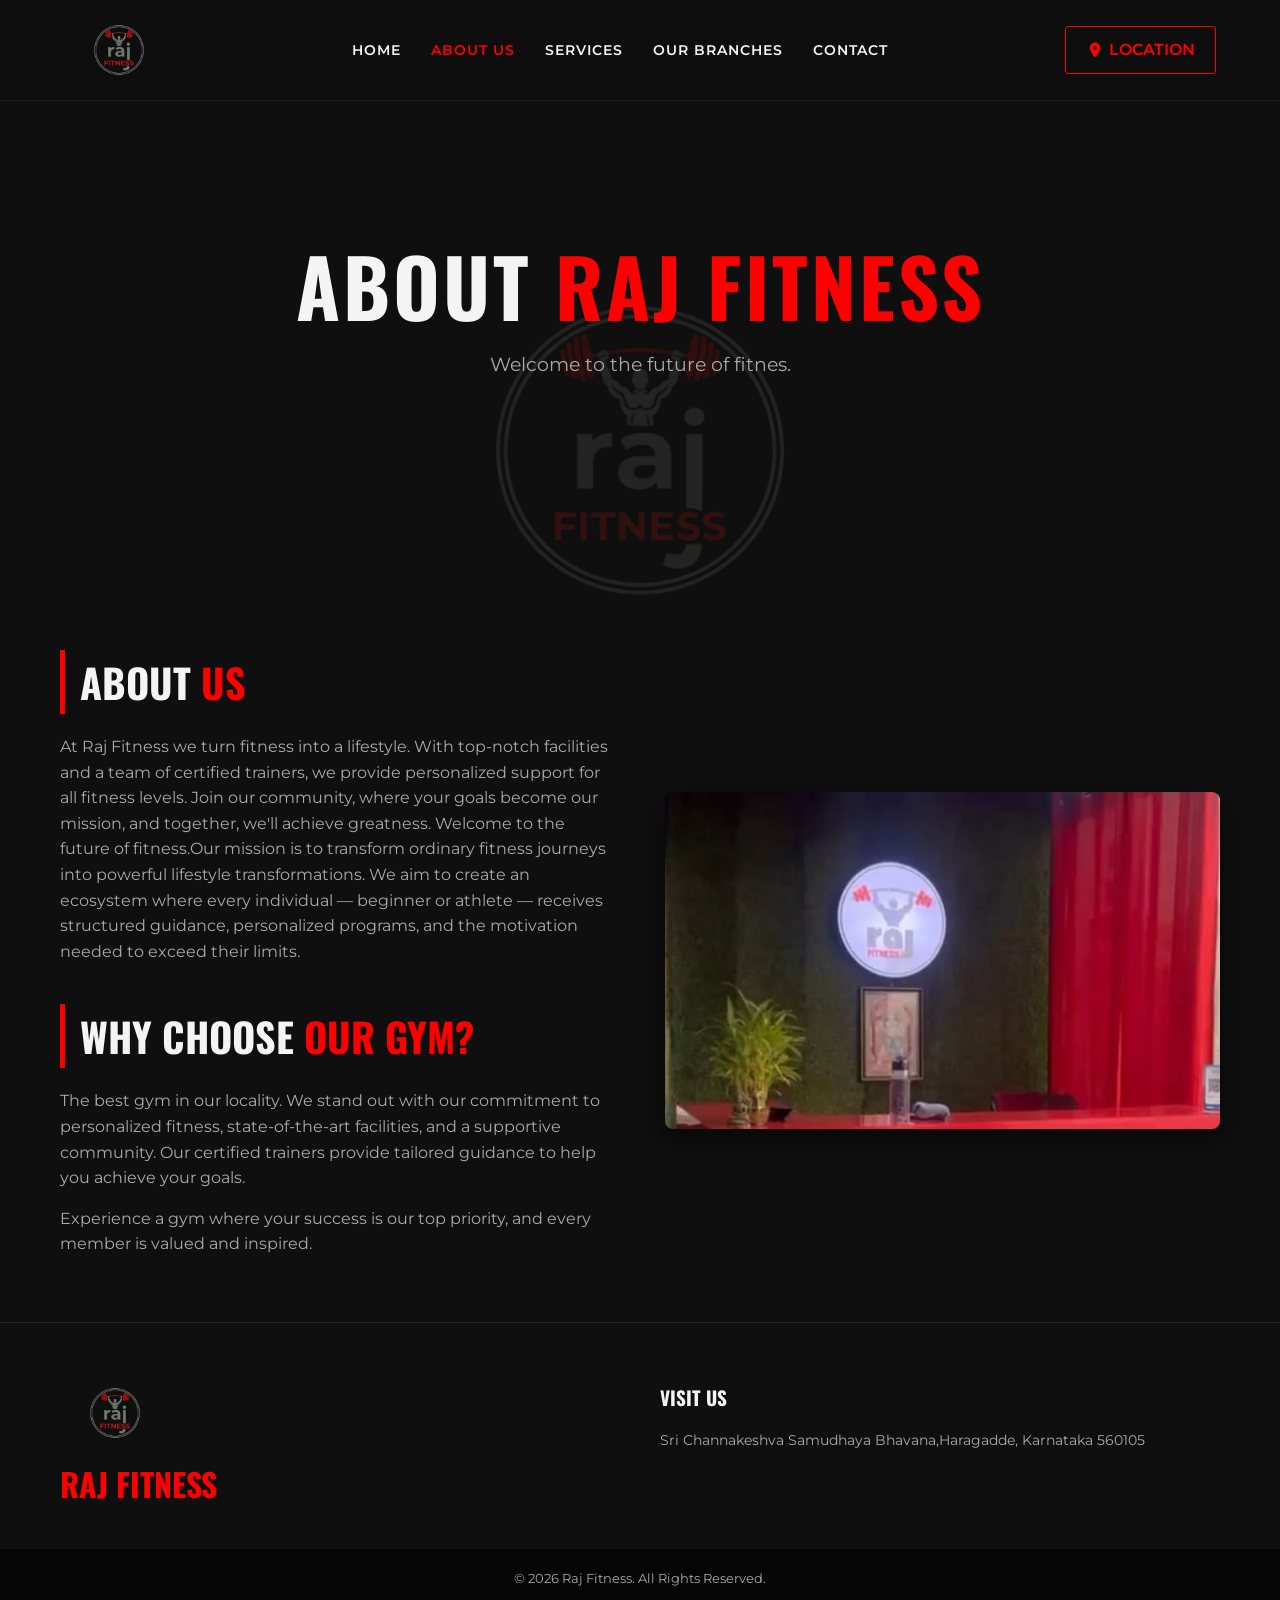
<file: about.html>
<!DOCTYPE html>
<html lang="en">
<head>
    <meta charset="UTF-8">
    <meta name="viewport" content="width=device-width, initial-scale=1.0">
    <title>About Us | Raj Fitness</title>
    <link href="https://fonts.googleapis.com/css2?family=Montserrat:wght@400;600;800&family=Oswald:wght@500;700&display=swap" rel="stylesheet">
    <link rel="stylesheet" href="style.css">
</head>
<body>

    <div style="position: fixed; top: 0; left: 0; width: 100vw; height: 100vh; background: url('rajlogo1.png') no-repeat center center; background-size: 50%; opacity: 0.2; z-index: -1; pointer-events: none;"></div>

    <nav class="navbar">
        <div class="logo">
            <a href="index.html">
                <img src="rajlogo1.png" alt="RAJ FITNESS Logo" class="nav-logo">
            </a>
        </div>
        <ul class="nav-links">
            <li><a href="index.html">Home</a></li>
            <li><a href="about.html" class="active">About Us</a></li>
            <li><a href="services.html">Services</a></li>
             <li><a href="branches.html">Our Branches</a></li>
            <li><a href="contact.html">Contact</a></li>
        </ul>
        <a href="contact.html#gym-location" class="btn-nav" style="display: flex; align-items: center; gap: 5px;">
            <svg width="18" height="18" fill="currentColor" viewBox="0 0 24 24"><path d="M12 2C8.13 2 5 5.13 5 9c0 5.25 7 13 7 13s7-7.75 7-13c0-3.87-3.13-7-7-7zm0 9.5c-1.38 0-2.5-1.12-2.5-2.5s1.12-2.5 2.5-2.5 2.5 1.12 2.5 2.5-1.12 2.5-2.5 2.5z"/></svg>
            Location
        </a>
    </nav>

    <header id="hero" style="height: 60vh; position: relative; background: transparent !important;">
        <div class="hero-content" style="position: relative; z-index: 2;">
            <h1 class="glitch-text">ABOUT <span>Raj Fitness</span></h1>
            <p>Welcome to the future of fitnes.</p>
        </div>
    </header>

    <section class="section-padding" style="background: transparent !important;">
        <div class="container about-grid">
            <div class="about-text">
                <h2>ABOUT <span>US</span></h2>
                <p>At Raj Fitness we turn fitness into a lifestyle. With top-notch facilities and a team of certified trainers, we provide personalized support for all fitness levels. Join our community, where your goals become our mission, and together, we'll achieve greatness. Welcome to the future of fitness.Our mission is to transform ordinary fitness journeys into powerful lifestyle transformations. We aim to create an ecosystem where every individual — beginner or athlete — receives structured guidance, personalized programs, and the motivation needed to exceed their limits.</p>
                
                <h2 class="mt-2">WHY CHOOSE <span>OUR GYM?</span></h2>
                <p>The best gym in our locality. We stand out with our commitment to personalized fitness, state-of-the-art facilities, and a supportive community. Our certified trainers provide tailored guidance to help you achieve your goals.</p>
                <p>Experience a gym where your success is our top priority, and every member is valued and inspired.</p>
            </div>
            
            <div class="about-image">
                <img src="ab.jpeg" alt="Raj Fitness" class="team-img">
            </div>
        </div>
    </section>

    <footer id="contact">
        <div class="container footer-content">
            <div class="footer-brand">
                <img src="rajlogo1.png" alt="KRATOS Logo" style="height: 60px; margin-bottom: 15px;">
                <h2>RAJ FITNESS</h2>
            </div>
            <div class="footer-address">
                <h3>Visit Us</h3>
                <p>Sri Channakeshva Samudhaya Bhavana,Haragadde, Karnataka 560105</p>
            </div>
    
        </div>
        <div class="footer-bottom">
            <p>&copy; 2026 Raj Fitness. All Rights Reserved.</p>
        </div>
    </footer>

</body>
</html>
</file>
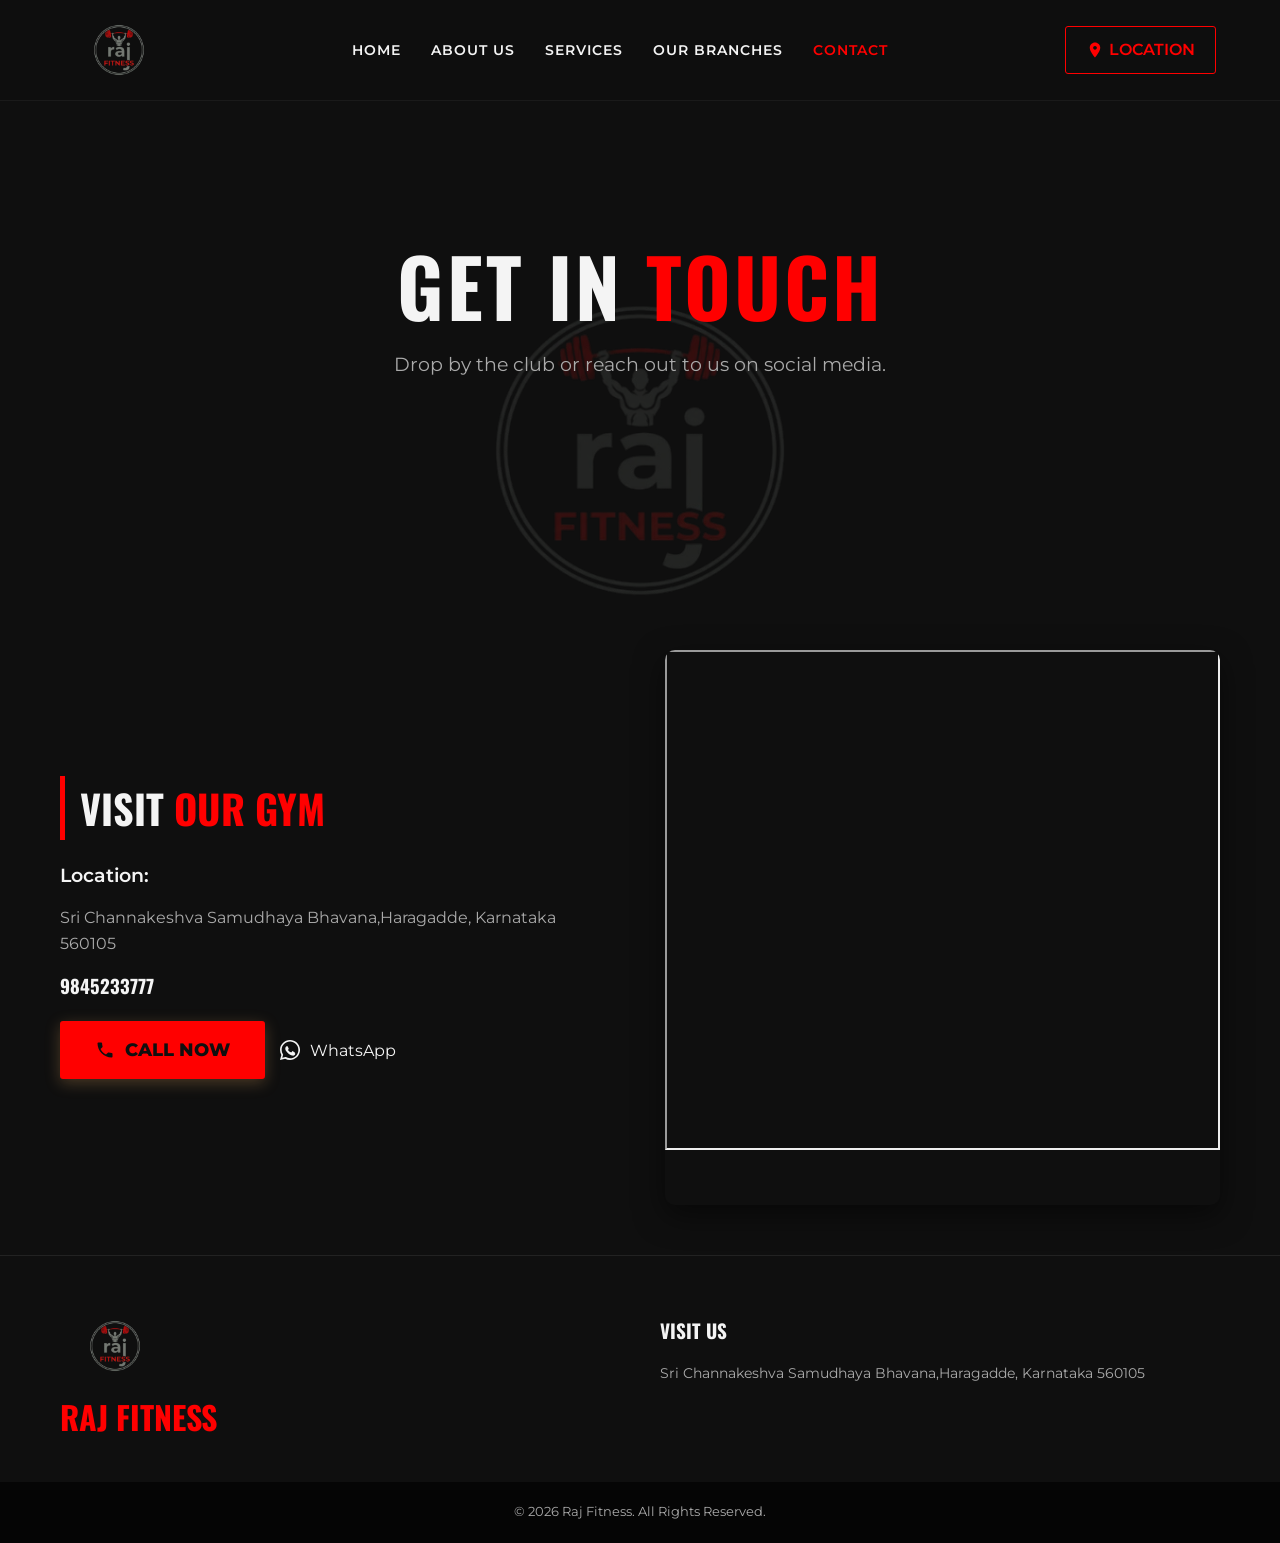
<file: contact.html>
<!DOCTYPE html>
<html lang="en">
<head>
    <meta charset="UTF-8">
    <meta name="viewport" content="width=device-width, initial-scale=1.0">
    <title>Contact Us | Raj Fitness</title>
    <link href="https://fonts.googleapis.com/css2?family=Montserrat:wght@400;600;800&family=Oswald:wght@500;700&display=swap" rel="stylesheet">
    <link rel="stylesheet" href="style.css">
</head>
<body>

    <div style="position: fixed; top: 0; left: 0; width: 100vw; height: 100vh; background: url('rajlogo1.png') no-repeat center center; background-size: 50%; opacity: 0.2; z-index: -1; pointer-events: none;"></div>

    <nav class="navbar">
        <div class="logo">
            <a href="index.html">
                <img src="rajlogo1.png" alt="KRATOS Logo" class="nav-logo">
            </a>
        </div>
        <ul class="nav-links">
            <li><a href="index.html">Home</a></li>
            <li><a href="about.html">About Us</a></li>
            <li><a href="services.html">Services</a></li>
             <li><a href="branches.html">Our Branches</a></li>
            <li><a href="contact.html" class="active">Contact</a></li>
        </ul>
        <a href="contact.html#gym-location" class="btn-nav" style="display: flex; align-items: center; gap: 5px;">
            <svg width="18" height="18" fill="currentColor" viewBox="0 0 24 24"><path d="M12 2C8.13 2 5 5.13 5 9c0 5.25 7 13 7 13s7-7.75 7-13c0-3.87-3.13-7-7-7zm0 9.5c-1.38 0-2.5-1.12-2.5-2.5s1.12-2.5 2.5-2.5 2.5 1.12 2.5 2.5-1.12 2.5-2.5 2.5z"/></svg>
            Location
        </a>
    </nav>

    <header id="hero" style="height: 60vh; position: relative; background: transparent !important;">
        <div class="hero-content" style="position: relative; z-index: 2;">
            <h1 class="glitch-text">GET IN <span>TOUCH</span></h1>
            <p>Drop by the club or reach out to us on social media.</p>
        </div>
    </header>

    <section class="section-padding" style="background: transparent !important;">
        <div class="container about-grid">
            <div class="about-text">
                <h2>VISIT <span>OUR GYM</span></h2>
                <p style="font-size: 1.2rem; color: var(--text-light); font-weight: 600;">Location:</p>
                <p>Sri Channakeshva Samudhaya Bhavana,Haragadde, Karnataka 560105<p></p>
                
                <h3> 9845233777</h3>
                
                <div style="display: flex; gap: 15px; margin-top: 20px; flex-wrap: wrap;">
                    <a href="tel:+919845233777" class="btn-primary" style="display: flex; align-items: center; gap: 10px;">
                        <svg width="20" height="20" fill="currentColor" viewBox="0 0 24 24"><path d="M6.62 10.79c1.44 2.83 3.76 5.14 6.59 6.59l2.2-2.2c.27-.27.67-.36 1.02-.24 1.12.37 2.33.57 3.57.57.55 0 1 .45 1 1V20c0 .55-.45 1-1 1-9.39 0-17-7.61-17-17 0-.55.45-1 1-1h3.5c.55 0 1 .45 1 1 0 1.25.2 2.45.57 3.57.11.35.03.74-.25 1.02l-2.2 2.2z"/></svg>
                        Call Now
                    </a>
                    <a href="https://wa.me/919845233777" class="btn-whatsapp" style="display: flex; align-items: center; gap: 10px;" target="_blank">
                        <svg width="20" height="20" fill="currentColor" viewBox="0 0 24 24"><path d="M12.031 0C5.394 0 .016 5.38.016 12.016c0 2.122.553 4.195 1.605 6.01L.004 24l6.115-1.604c1.765 1.006 3.767 1.536 5.912 1.536 6.637 0 12.016-5.38 12.016-12.016S18.668 0 12.031 0zm-.016 21.936c-1.802 0-3.567-.485-5.115-1.403l-.367-.217-3.804.997 1.015-3.708-.238-.378c-1.007-1.595-1.537-3.447-1.537-5.337 0-5.534 4.503-10.038 10.046-10.038 5.538 0 10.041 4.504 10.041 10.038 0 5.535-4.503 10.046-10.041 10.046zm5.518-7.546c-.302-.152-1.788-.883-2.065-.985-.276-.1-.477-.152-.678.151-.201.303-.78 1.01-.955 1.214-.175.204-.351.23-.653.078-1.512-.765-2.613-1.41-3.64-2.822-.224-.306.223-.284.664-.847.102-.128.152-.256.227-.408.075-.152.038-.28-.038-.432-.075-.151-.678-1.635-.928-2.24-.243-.59-.49-.51-.678-.52-.175-.01-.377-.01-.578-.01-.201 0-.528.076-.804.38-.276.303-1.054 1.03-1.054 2.513 0 1.482 1.08 2.916 1.231 3.118.151.204 2.126 3.245 5.148 4.549 1.956.845 2.76.758 3.264.634.618-.152 1.788-.731 2.039-1.438.251-.708.251-1.314.175-1.44-.076-.126-.276-.202-.578-.354z"/></svg>
                        WhatsApp
                    </a>
                </div>
            </div>
            
            <div class="about-image">
    <div class="map-container">
        <iframe 
            src="https://www.google.com/maps/embed?pb=!1m18!1m12!1m3!1d450730.58261896623!2d77.093306365625!3d12.765567100000009!2m3!1f0!2f0!3f0!3m2!1i1024!2i768!4f13.1!3m3!1m2!1s0x3bae69006aa54b8f%3A0xa6b27b86cc7447e9!2sRaj%20Fitness!5e1!3m2!1sen!2sin!4v1774154208318!5m2!1sen!2sin" 
            loading="lazy"
            referrerpolicy="no-referrer-when-downgrade">
        </iframe>
    </div>
</div>
    </section>

    <footer id="contact">
        <div class="container footer-content">
            <div class="footer-brand">
                <img src="rajlogo1.png" alt="KRATOS Logo" style="height: 60px; margin-bottom: 15px;">
                <h2> Raj fitness</h2>
            </div>
            <div class="footer-address">
                <h3>Visit Us</h3>
                <p>Sri Channakeshva Samudhaya Bhavana,Haragadde, Karnataka 560105</p>
            </div>
    
        </div>
        <div class="footer-bottom">
            <p>&copy; 2026 Raj Fitness. All Rights Reserved.</p>
        </div>
    </footer>

</body>
</html>

</body>
</html>
</file>
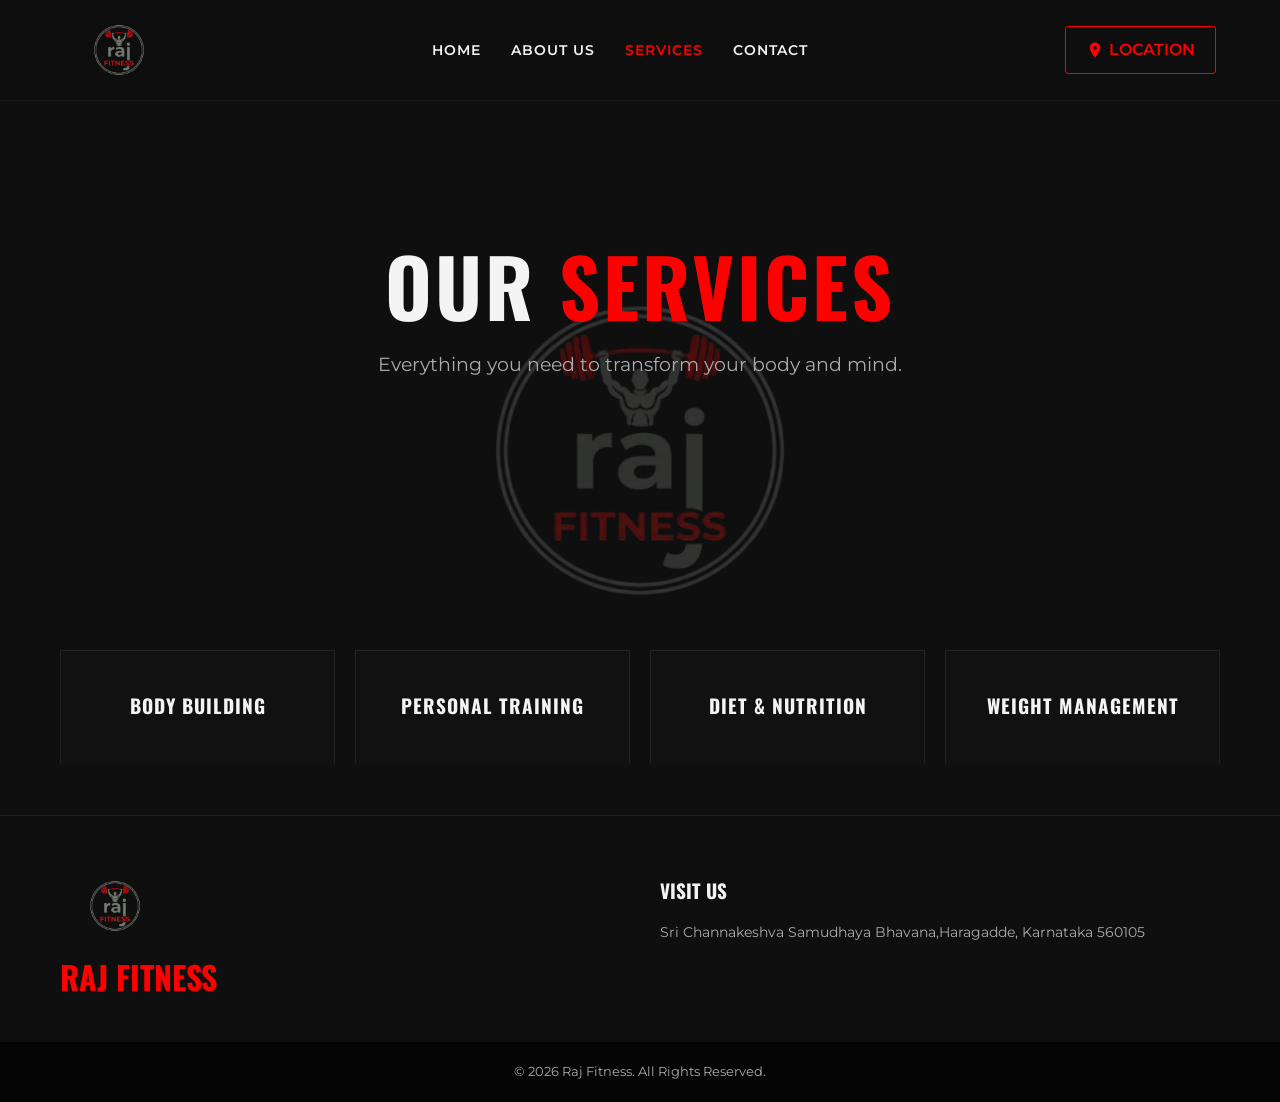
<file: services.html>
<!DOCTYPE html>
<html lang="en">
<head>
    <meta charset="UTF-8">
    <meta name="viewport" content="width=device-width, initial-scale=1.0">
    <title>Our Services | Raj Fitness</title>
    <link href="https://fonts.googleapis.com/css2?family=Montserrat:wght@400;600;800&family=Oswald:wght@500;700&display=swap" rel="stylesheet">
    <link rel="stylesheet" href="style.css">
</head>
<body>

    <div style="position: fixed; top: 0; left: 0; width: 100vw; height: 100vh; background: url('rajlogo1.png') no-repeat center center; background-size: 50%; opacity: 0.35; z-index: -1; pointer-events: none;"></div>

    <nav class="navbar">
        <div class="logo">
            <a href="index.html">
                <img src="rajlogo1.png" alt="RAJ Fitness Logo" class="nav-logo">
            </a>
        </div>
        <ul class="nav-links">
            <li><a href="index.html">Home</a></li>
            <li><a href="about.html">About Us</a></li>
            <li><a href="services.html" class="active">Services</a></li>
            <li><a href="contact.html">Contact</a></li>
        </ul>
        <a href="contact.html#gym-location" class="btn-nav" style="display: flex; align-items: center; gap: 5px;">
            <svg width="18" height="18" fill="currentColor" viewBox="0 0 24 24"><path d="M12 2C8.13 2 5 5.13 5 9c0 5.25 7 13 7 13s7-7.75 7-13c0-3.87-3.13-7-7-7zm0 9.5c-1.38 0-2.5-1.12-2.5-2.5s1.12-2.5 2.5-2.5 2.5 1.12 2.5 2.5-1.12 2.5-2.5 2.5z"/></svg>
            Location
        </a>
    </nav>

    <header id="hero" style="height: 60vh; position: relative; background: transparent !important;">
        <div class="hero-content" style="position: relative; z-index: 2;">
            <h1 class="glitch-text">OUR <span>SERVICES</span></h1>
            <p>Everything you need to transform your body and mind.</p>
        </div>
    </header>

    <section class="section-padding" style="background: transparent !important;">
        <div class="container">
            <div class="services-grid">
            
                <a href="bodybuilding.html" class="service-card"><h3>Body Building</h3></a>
                <a href="personal-training.html" class="service-card"><h3>Personal Training</h3></a>
                <a href="diet-nutrition.html" class="service-card"><h3>Diet & Nutrition</h3></a>
                <a href="weight-management.html" class="service-card"><h3>Weight Management</h3></a>
               
            </div>
        </div>
    </section>
 <footer id="contact">
        <div class="container footer-content">
            <div class="footer-brand">
                <img src="rajlogo1.png" alt="KRATOS Logo" style="height: 60px; margin-bottom: 15px;">
                <h2>RAJ FITNESS</h2>
            </div>
            <div class="footer-address">
                <h3>Visit Us</h3>
                <p>Sri Channakeshva Samudhaya Bhavana,Haragadde, Karnataka 560105</p>
            </div>
    
        </div>
        <div class="footer-bottom">
            <p>&copy; 2026 Raj Fitness. All Rights Reserved.</p>
        </div>
    </footer>

</body>
</html>
</file>
<file: style.css>
/* --- Global Reset & Variables --- */
:root {
    --bg-dark: #0f0f0f;
    --bg-darker: #050505;
    --kratos-gold: red; 
    --kratos-gold-hover: #b8485b;
    --text-light: #f4f4f4;
    --text-muted: #aaaaaa;
    --font-heading: 'Oswald', sans-serif;
    --font-body: 'Montserrat', sans-serif;
}

* {
    margin: 0;
    padding: 0;
    box-sizing: border-box;
}

html, body {
    scroll-behavior: smooth;
    overflow-x: hidden; /* Strictly prevents side-scrolling */
    width: 100%;
}

body {
    background-color: var(--bg-dark);
    color: var(--text-light);
    font-family: var(--font-body);
    line-height: 1.6;
}

h1, h2, h3 {
    font-family: var(--font-heading);
    text-transform: uppercase;
}

span {
    color: var(--kratos-gold);
}

a {
    text-decoration: none;
    color: var(--text-light);
    transition: 0.3s ease;
}

/* Ensure NO media ever breaks out of its container */
img, iframe, video {
    max-width: 100%;
    height: auto;
    display: block;
}

/* --- Layout Utilities --- */
.container {
    max-width: 1200px;
    margin: 0 auto;
    padding: 0 20px;
}

.section-padding {
    padding: 100px 0;
}

.text-center { text-align: center; }
.mt-2 { margin-top: 40px; }
.dark-bg { background-color: var(--bg-darker); }

/* --- Navigation --- */
.navbar {
    display: flex;
    justify-content: space-between;
    align-items: center;
    padding: 20px 5%;
    background: rgba(15, 15, 15, 0.95);
    position: fixed;
    width: 100%;
    top: 0;
    z-index: 1000;
    border-bottom: 1px solid rgba(255,255,255,0.05);
}

.logo h2 {
    font-size: 2rem;
    letter-spacing: 2px;
}

.nav-logo {
    height: 60px; 
    width: auto;
    display: block;
    transition: 0.3s ease;
}

.nav-logo:hover {
    transform: scale(1.05); 
}

.nav-links {
    display: flex;
    list-style: none;
    gap: 30px;
}

.nav-links a {
    font-weight: 600;
    font-size: 0.9rem;
    text-transform: uppercase;
    letter-spacing: 1px;
}

.nav-links a:hover, .nav-links a.active {
    color: var(--kratos-gold);
}

.btn-nav {
    border: 1px solid var(--kratos-gold);
    padding: 10px 20px;
    color: var(--kratos-gold);
    font-weight: 600;
    text-transform: uppercase;
    border-radius: 3px;
    transition: 0.3s ease;
}

.btn-nav:hover {
    background: var(--kratos-gold);
    color: var(--bg-dark);
}

/* --- Hero Section --- */
#hero {
    height: 100vh;
    display: flex;
    align-items: center;
    justify-content: center;
    text-align: center;
    padding: 0 20px;
    margin-top: 60px;
}

.hero-content h1 {
    font-size: 5rem;
    line-height: 1.1;
    margin-bottom: 20px;
    letter-spacing: 3px;
}

.hero-content p {
    font-size: 1.2rem;
    color: var(--text-muted);
    max-width: 600px;
    margin: 0 auto 40px auto;
}

.btn-primary {
    background: var(--kratos-gold);
    color: var(--bg-dark);
    padding: 15px 35px;
    font-size: 1.1rem;
    font-weight: 800;
    text-transform: uppercase;
    border-radius: 3px;
    box-shadow: 0 4px 15px rgba(212, 154, 91, 0.3);
    border: none;
    cursor: pointer;
    display: inline-block;
}

.btn-primary:hover {
    background: var(--kratos-gold-hover);
    box-shadow: 0 6px 20px rgba(212, 154, 91, 0.5);
    transform: translateY(-2px);
}

/* --- About Section & Sizing --- */
.about-grid {
    display: grid;
    grid-template-columns: 1fr 1fr;
    gap: 50px;
    align-items: center;
}

.about-text h2 {
    font-size: 2.5rem;
    margin-bottom: 20px;
    border-left: 5px solid var(--kratos-gold);
    padding-left: 15px;
}

.about-text p {
    color: var(--text-muted);
    margin-bottom: 15px;
    font-size: 1rem;
}

/* FIXED: Changed width from 150% to 100% to prevent mobile cutoff */
.team-img {
    width: 100%; 
    max-width: 600px; 
    height: auto;         
    display: block;
    margin: 0 auto;       
    border-radius: 8px;   
    box-shadow: 0 10px 30px rgba(0,0,0,0.5); 
}

/* FIXED: Changed width from 150% to 100% to prevent mobile cutoff */
.about-image video {
    width: 100%;
    max-width: 600px; 
    border-radius: 8px;
    box-shadow: 0 10px 30px rgba(0,0,0,0.5);
    display: block;
    margin: 0 auto;
}

/* --- Services Section --- */
.section-title {
    font-size: 3rem;
    margin-bottom: 60px;
}

.services-grid {
    display: grid;
    grid-template-columns: repeat(auto-fit, minmax(250px, 1fr));
    gap: 20px;
}

.service-card {
    background: #111;
    border: 1px solid #222;
    padding: 40px 20px;
    text-align: center;
    transition: 0.4s ease;
    cursor: pointer;
    border-bottom: 3px solid transparent;
}

.service-card h3 {
    font-size: 1.2rem;
    letter-spacing: 1px;
}

.service-card:hover {
    background: #1a1a1a;
    border-bottom: 3px solid var(--kratos-gold);
    transform: translateY(-10px);
    box-shadow: 0 10px 30px rgba(0,0,0,0.5);
}

/* --- Contact Form Styles --- */
.contact-form-container {
    background: #111;
    padding: 40px;
    border: 1px solid #222;
    border-top: 3px solid var(--kratos-gold);
    border-radius: 5px;
}

.booking-form input, 
.booking-form select {
    width: 100%;
    padding: 15px;
    margin-bottom: 20px;
    background: #1a1a1a;
    border: 1px solid #333;
    color: var(--text-light);
    font-family: var(--font-body);
    font-size: 1rem;
    border-radius: 3px;
    outline: none;
    transition: 0.3s ease;
}

.booking-form input:focus, 
.booking-form select:focus {
    border-color: var(--kratos-gold);
    box-shadow: 0 0 10px rgba(212, 154, 91, 0.2);
}

/* --- Footer --- */
footer {
    background: var(--bg-dark);
    border-top: 1px solid #222;
    padding-top: 60px;
}

.footer-content {
    display: grid;
    grid-template-columns: repeat(auto-fit, minmax(250px, 1fr));
    gap: 40px;
    margin-bottom: 40px;
}

.footer-brand h2 {
    color: var(--kratos-gold);
    font-size: 2rem;
}

.footer-address h3, .footer-social h3 {
    margin-bottom: 15px;
    font-size: 1.2rem;
}

.footer-address p, .footer-social p {
    color: var(--text-muted);
    font-size: 0.9rem;
}

.footer-bottom {
    text-align: center;
    padding: 20px;
    background: #050505;
    color: var(--text-muted);
    font-size: 0.8rem;
}

/* --- Bulletproof Scrolling Ticker --- */
.scrolling-ticker {
    background-color: lightgray; 
    padding: 15px 0;
    display: flex; 
    overflow: hidden;
    white-space: nowrap;
    font-family: var(--font-heading);
}

.ticker-content {
    display: flex;
    flex-shrink: 0; 
    min-width: 100%;
    justify-content: space-around;
    animation: scrollTicker 15s linear infinite; 
}

.ticker-content span {
    margin: 0 30px;
    font-size: 1.3rem;
    font-weight: 700;
    letter-spacing: 2px;
    color: #000000; 
}

@keyframes scrollTicker {
    0% { transform: translateX(0); }
    100% { transform: translateX(-100%); }
}

.scrolling-ticker:hover .ticker-content {
    animation-play-state: paused;
}


/* =========================================
   ULTRA-STRICT MOBILE RESPONSIVENESS FIXES
   ========================================= */

@media (max-width: 768px) {
    
    /* 1. Force the body to never scroll sideways */
    html, body {
        
        width: 100% !important;
        max-width: 100vw !important;
        position: relative;
    }
    
    /* 2. Compact the Navigation Bar */
    .navbar {
        flex-direction: column !important;
        padding: 10px !important;
        gap: 10px !important;
        text-align: center;
    }
    
    .nav-logo {
        height: 40px !important; 
        margin: 0 auto;
    }
.nav-links {
    display: flex !important;
    flex-wrap: nowrap !important;   /* force single line */
    justify-content: flex-start !important;
    gap: 12px !important;
    overflow-x: auto !important;
    padding: 0 10px !important;
    width: 100% !important;
}

.nav-links li {
    flex-shrink: 0 !important;
}

.nav-links a {
    white-space: nowrap !important;
    font-size: 10px !important;
}
    
    .btn-nav {
        display: none !important; /* Hide to save screen space */
    }

    /* 3. Fix the Scrolling Ticker overlap */
    .scrolling-ticker {
        margin-top: 95px !important; /* Perfect spacing below the new compact navbar */
    }

    /* 4. Tame the Hero Section & Graphic */
    #hero {
        padding: 50px 15px 30px !important; /* Overrides the massive inline padding */
    }

    .hero-content h1 {
        font-size: 2.5rem !important; /* Shrinks the massive 5.5rem text */
        letter-spacing: 2px !important;
        word-wrap: break-word !important;
    }

    .hero-content p {
        font-size: 0.95rem !important;
        padding: 0 5px !important;
    }

    /* 5. Stretch buttons for easy tapping */
    .btn-primary, .btn-whatsapp {
        padding: 12px 20px !important;
        font-size: 0.9rem !important;
        display: flex !important;
        justify-content: center !important;
        width: 100% !important; 
        box-sizing: border-box !important;
    }

    /* 6. Force Grids to Stack into 1 Column */
    .about-grid, .services-grid, .footer-content {
        display: flex !important;
        flex-direction: column !important;
        gap: 30px !important;
        text-align: center !important; 
        width: 100% !important;
    }

    .about-text h2 {
        border-left: none !important; 
        border-bottom: 3px solid var(--kratos-gold) !important; 
        display: inline-block !important;
        padding-left: 0 !important;
        padding-bottom: 8px !important;
    }

    /* 7. Bulletproof Media (Images, Videos, Maps) */
    /* Mobile Map Fix */
.map-container {
    max-width: 150% !important;
    aspect-ratio: 1 / 1 !important;
}

.map-container iframe {
    width: 150% !important;
    height: 600% !important;
}
    }

    /* Specific fix to stop map from being too tall */
    iframe {
        height: 500px !important;
    }

    .section-padding {
        padding: 50px 15px !important;
    }.about-image{
       width:100%;
       height:auto;
    }

/* --- Google Map Perfect Square --- */
.map-container {
    width: 100%;
    max-width: 700px;     /* controls max size on desktop */
    aspect-ratio: 1 / 1;  /* makes it a perfect square */
    margin: 0 auto;       /* centers it */
    border-radius: 10px;
    overflow: hidden;
    box-shadow: 0 10px 30px rgba(0,0,0,0.5);
}

.map-container iframe {
    width: 100%;
    height: 100%;

.nav-links::-webkit-scrollbar {
    display: none; /* hide scroll bar */
}
</file>
